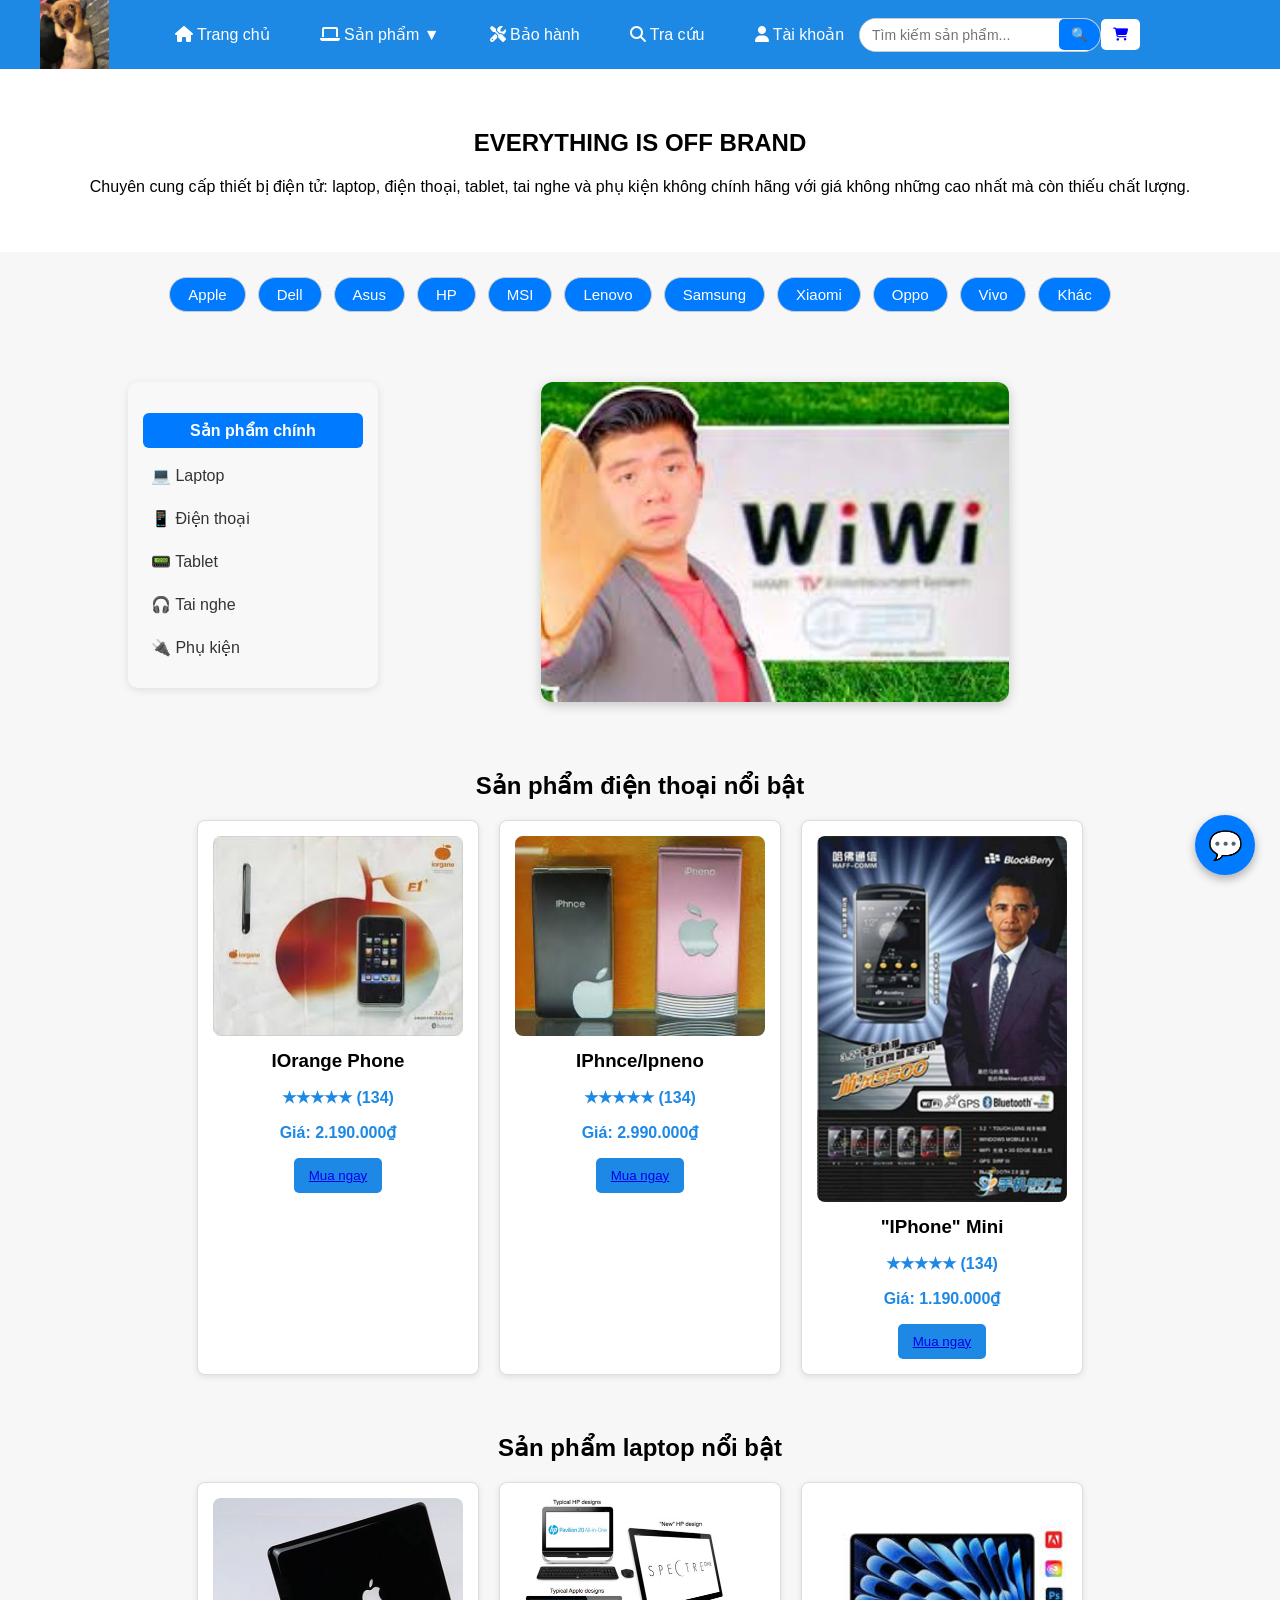
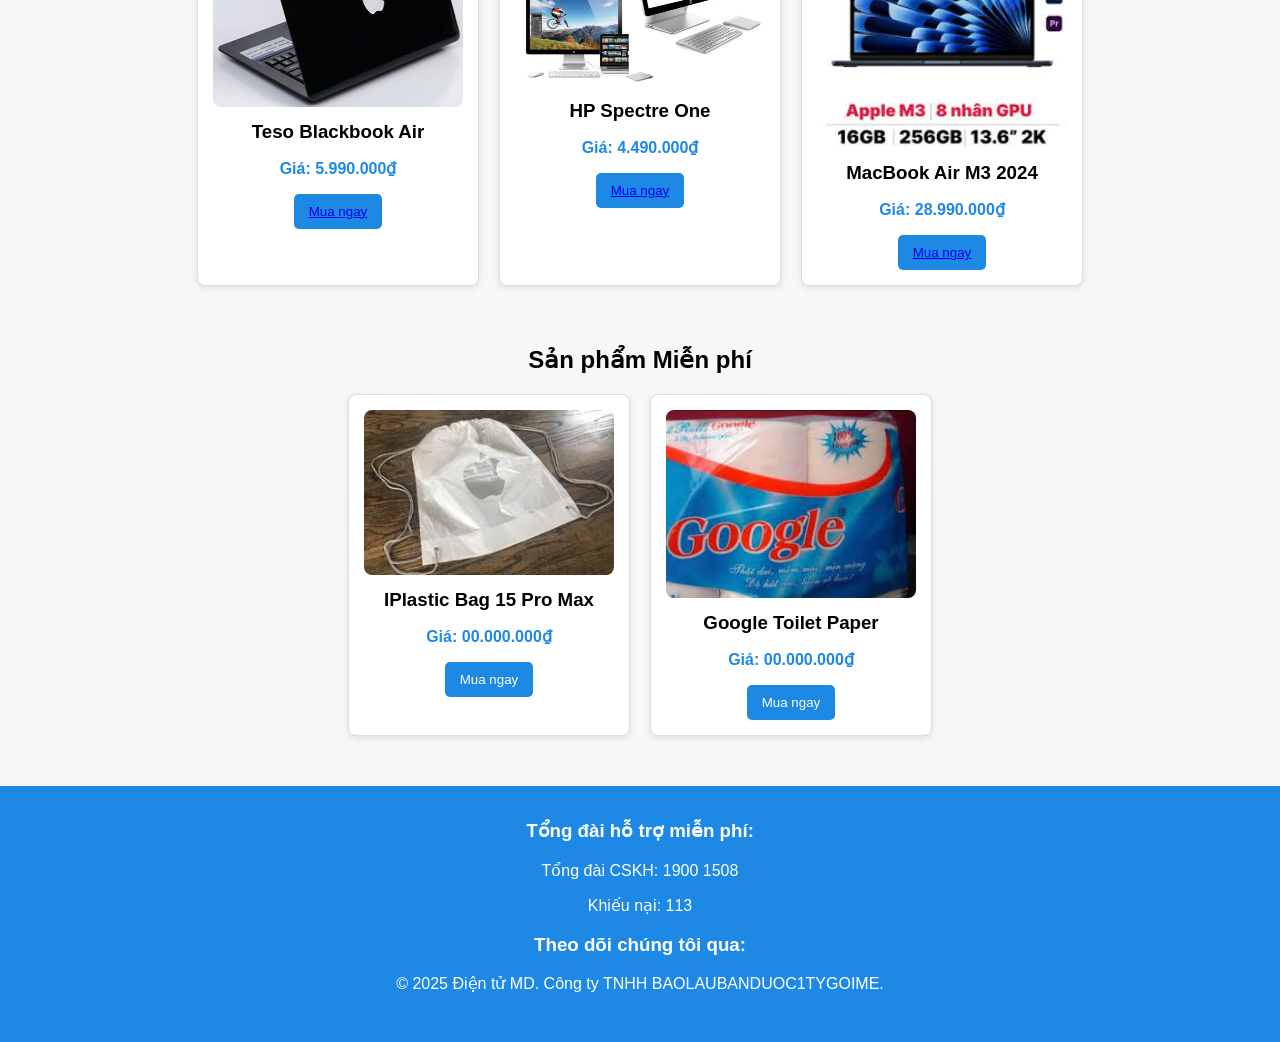
<file: index.html>
<!DOCTYPE html>
<html lang="en">
<head>
  <meta charset="UTF-8">
  <meta name="viewport" content="width=device-width, initial-scale=1.0">
  <title>Điện tử MD</title>
  <link rel="icon" href="image\z7120951345012_4675adb70ff5cd40c921a8907bab4f9e.jpg" type="image/png">
  <link rel="stylesheet" href="https://cdnjs.cloudflare.com/ajax/libs/font-awesome/6.6.0/css/all.min.css">
  <link rel="stylesheet" href="css/Index.css">
</head>
<body>
  <header>
    <img src="image\z7120951345012_4675adb70ff5cd40c921a8907bab4f9e.jpg" alt="logo" class="logo">
    <nav>
      <ul class="menu">
        <li><a href="index.html"><i class="fa-solid fa-house"></i> Trang chủ</a></li>
        <li class="dropdown">
          <a href="#"><i class="fa-solid fa-laptop"></i> Sản phẩm ▼</a>
          <ul class="submenu">
            <li class="dropdown-sub">
              <a href="Laptop.html">💻 Laptop ▸</a>
              <ul class="submenu">
                <li><a href="#">Dell</a></li>
                <li><a href="#">Asus</a></li>
                <li><a href="#">HP</a></li>
                <li><a href="#">MSI</a></li>
                <li><a href="#">Lenovo</a></li>
              </ul>
            </li>
            <li class="dropdown-sub">
              <a href="DienThoai.html">📱 Điện thoại ▸</a>
              <ul class="submenu">
                <li><a href=""><i class="fa-brands fa-apple"></i> Iphone</a></li>
                <li><a href=""><i class="fa-brands fa-android"></i> Samsung</a></li>
                <li><a href="">Xiaomi</a></li>
                <li><a href="">Oppp</a></li>
                <li><a href="">Vivo</a></li>
              </ul>
            </li>
            <li><a href="Tablet.html">📟 Tablet</a></li>
            <li><a href="TaiNghe.html">🎧 Tai nghe</a></li>
            <li><a href="PhuKien.html">🔌 Phụ kiện</a></li>
          </ul>
        </li>
        <li><a href="#"><i class="fa-solid fa-tools"></i> Bảo hành</a></li>
        <li><a href="TraCuu.html"><i class="fa-solid fa-magnifying-glass"></i> Tra cứu</a></li>
        <li><a href=""><i class="fa-solid fa-user"></i> Tài khoản</a></li>
      </ul>
    </nav>
    <div></div>
    <div class="search-bar">
      <input type="text" placeholder="Tìm kiếm sản phẩm...">
      <button>🔍</button>
    </div>
    <div class="cart">
      <button id="cartButton"><i class="fa-solid fa-cart-shopping"></i></button>
    </div>
  </header>
  
  <main>
    <section class="intro">
      <h1>EVERYTHING IS OFF BRAND</h1>
      <p>Chuyên cung cấp thiết bị điện tử: laptop, điện thoại, tablet, tai nghe và phụ kiện không chính hãng với giá không những cao nhất mà còn thiếu chất lượng.</p>
    </section>

    <main>
      <div class="brand-filter">
          <button>Apple</button>
          <button>Dell</button>
          <button>Asus</button>
          <button>HP</button>
          <button>MSI</button>
          <button>Lenovo</button>
          <button>Samsung</button>
          <button>Xiaomi</button>
          <button>Oppo</button>
          <button>Vivo</button>
          <button>Khác</button>
      </div>
      <section class="intro-section">
        <aside class="category-sidebar">
          <h3>Sản phẩm chính</h3>
          <ul>
            <li><a href="Laptop.html">💻 Laptop</a></li>
            <li><a href="DienThoai.html">📱 Điện thoại</a></li>
            <li><a href="Tablet.html">📟 Tablet</a></li>
            <li><a href="TaiNghe.html">🎧 Tai nghe</a></li>
            <li><a href="PhuKien.html">🔌 Phụ kiện</a></li>
          </ul>
        </aside>

        <div class="intro-image">
        <img src="image\tải xuống.jpg" alt="intro-image">
    </div>
      </section>
    </main>

    <section class="products">
      <h2>Sản phẩm điện thoại nổi bật</h2>
      <div class="product-list">
        <div class="product">
          <img src="image\tải xuống (1).jpg" alt="IOrange Phone">
          <h3>IOrange Phone</h3>
          <p>★★★★★ (134)</p>
          <p>Giá: 2.190.000₫</p>
          <button><a href="DienThoai.html">Mua ngay</a></button>
        </div>
        <div class="product">
          <img src="image\tải xuống (2).jpg" alt="IPhnce">
          <h3>IPhnce/Ipneno</h3>
          <p>★★★★★ (134)</p>
          <p>Giá: 2.990.000₫</p>
          <button><a href="DienThoai.html">Mua ngay</a></button>
        </div>
        <div class="product">
          <img src="image\obama-blockberry.webp" alt="IPhone Mini">
          <h3>"IPhone" Mini</h3>
          <p>★★★★★ (134)</p>
          <p>Giá: 1.190.000₫</p>
          <button><a href="DienThoai.html">Mua ngay</a></button>
        </div>
      </div>
    </section>
    <section class="products">
      <h2>Sản phẩm laptop nổi bật</h2>
      <div class="product-list">
        <div class="product">
          <img src="image\teso-blackbook-air.jpg" alt="IOrange Phone">
          <h3>Teso Blackbook Air</h3>
          <p>Giá: 5.990.000₫</p>
          <button><a href="Laptop.html">Mua ngay</a></button>
        </div>
        <div class="product">
          <img src="image\hp-spectre-one.jpg" alt="IPhnce">
          <h3>HP Spectre One</h3>
          <p>Giá: 4.490.000₫</p>
          <button><a href="Laptop.html">Mua ngay</a></button>
        </div>
        <div class="product">
          <img src="image\Mac3.jpg" alt="">
          <h3>MacBook Air M3 2024</h3>
          <p>Giá: 28.990.000₫</p>
          <button><a href="Laptop.html">Mua ngay</a></button>
        </div>
      </div>
    </section>
    <section class="products">
      <h2>Sản phẩm Miễn phí</h2>
      <div class="product-list">
        <div class="product">
          <img src="image\tải xuống (3).jpg" alt="IPlastic Bag 15 Pro Max">
          <h3>IPlastic Bag 15 Pro Max</h3>
          <p>Giá: 00.000.000₫</p>
          <button>Mua ngay</button>
        </div>
        <div class="product">
          <img src="image\tải xuống (4).jpg" alt="IPlastic Bag 15 Pro Max">
          <h3>Google Toilet Paper</h3>
          <p>Giá: 00.000.000₫</p>
          <button>Mua ngay</button>
        </div>
      </div>
    </section>
  </main>



  <footer>
    <h3>Tổng đài hỗ trợ miễn phí: </h3>
    <p>Tổng đài CSKH: 1900 1508</p>
    <p>Khiếu nại: 113</p>
    <h3>Theo dõi chúng tôi qua: </h3>
    <p>© 2025 Điện tử MD. Công ty TNHH BAOLAUBANDUOC1TYGOIME.</p><br>
  </footer>

    <div id="chat-button" onclick="toggleChat()">💬</div>

    <div id="chat-box">
    <div class="chat-header">
        <span>CSKH</span>
        <button onclick="toggleChat()">×</button>
    </div>
    <div class="chat-body">
        <p><strong>CSKH:</strong> Xin chào! Tôi có thể giúp gì cho bạn?</p>
        <input type="text">
    </div>
    </div>


</body>
</html>
</file>
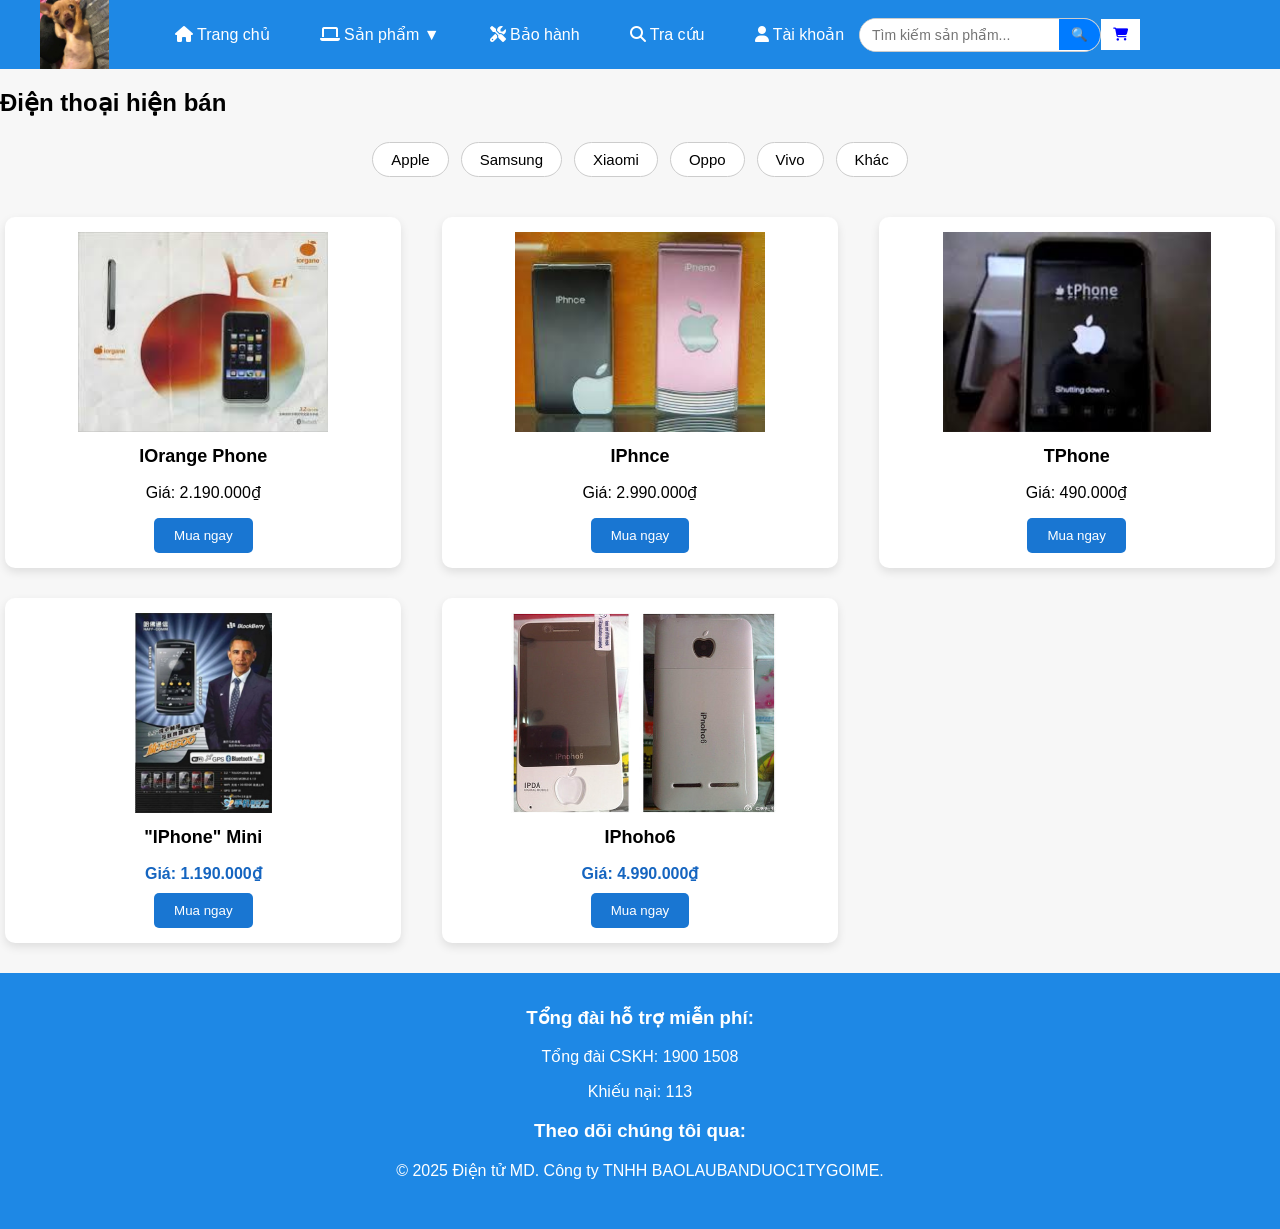
<file: DienThoai.html>
<!DOCTYPE html>
<html lang="en">
<head>
  <meta charset="UTF-8">
  <meta name="viewport" content="width=device-width, initial-scale=1.0">
  <title>Điện thoại | Điện tử MD</title>
  <link rel="icon" href="image\z7120951345012_4675adb70ff5cd40c921a8907bab4f9e.jpg" type="image/png">
  <link rel="stylesheet" href="https://cdnjs.cloudflare.com/ajax/libs/font-awesome/6.6.0/css/all.min.css">
  <link rel="stylesheet" href="css/Product.css">
</head>
</head>
<body>
  <header>
    <img src="image\z7120951345012_4675adb70ff5cd40c921a8907bab4f9e.jpg" alt="logo" class="logo">
    <nav>
      <ul class="menu">
        <li><a href="index.html"><i class="fa-solid fa-house"></i> Trang chủ</a></li>
        <li class="dropdown">
          <a href="#"><i class="fa-solid fa-laptop"></i> Sản phẩm ▼</a>
          <ul class="submenu">
            <li class="dropdown-sub">
              <a href="Laptop.html">💻 Laptop ▸</a>
              <ul class="submenu">
                <li><a href="#">Dell</a></li>
                <li><a href="#">Asus</a></li>
                <li><a href="#">HP</a></li>
                <li><a href="#">MSI</a></li>
                <li><a href="#">Lenovo</a></li>
              </ul>
            </li>
            <li class="dropdown-sub">
              <a href="DienThoai.html">📱 Điện thoại ▸</a>
              <ul class="submenu">
                <li><a href=""><i class="fa-brands fa-apple"></i> Iphone</a></li>
                <li><a href=""><i class="fa-brands fa-android"></i> Samsung</a></li>
                <li><a href="">Xiaomi</a></li>
                <li><a href="">Oppp</a></li>
                <li><a href="">Vivo</a></li>  
              </ul>
            </li>
            <li><a href="Tablet.html">📟 Tablet</a></li>
            <li><a href="TaiNghe.html">🎧 Tai nghe</a></li>
            <li><a href="PhuKien.html">🔌 Phụ kiện</a></li>
          </ul>
        </li>
        <li><a href="#"><i class="fa-solid fa-tools"></i> Bảo hành</a></li>
        <li><a href="TraCuu.html"><i class="fa-solid fa-magnifying-glass"></i> Tra cứu</a></li>
        <li><a href=""><i class="fa-solid fa-user"></i> Tài khoản</a></li>
      </ul>
    </nav>
    <div></div>
    <div class="search-bar">
      <input type="text" placeholder="Tìm kiếm sản phẩm...">
      <button>🔍</button>
    </div>
    <div class="cart">
      <button id="cartButton"><i class="fa-solid fa-cart-shopping"></i></button>
    </div>
  </header>

  <main>
    
    <section class="products">
      <h2>Điện thoại hiện bán</h2>
      <div class="brand-filter">
          <button>Apple</button>
          <button>Samsung</button>
          <button>Xiaomi</button>
          <button>Oppo</button>
          <button>Vivo</button>
          <button>Khác</button>
      </div>
      <div class="product-list">
        <div class="product">
          <img src="image\tải xuống (1).jpg" alt="IOrange Phone">
          <h3>IOrange Phone</h3>
          <p>Giá: 2.190.000₫</p>
          <button>Mua ngay</button>
        </div>

        <div class="product">
          <img src="image\tải xuống (2).jpg" alt="IPhnce">
          <h3>IPhnce</h3>
          <p>Giá: 2.990.000₫</p>
          <button>Mua ngay</button>
        </div>
        <div class="product">
          <img src="image\images.jpg" alt="TPhone">
          <h3>TPhone</h3>
          <p>Giá: 490.000₫</p>
          <button>Mua ngay</button>
        </div>

        <div class="product">
          <img src="image\obama-blockberry.webp" alt="IPhone Mini">
          <h3>"IPhone" Mini</h3>
          <p class="price">Giá: 1.190.000₫</p>
          <button>Mua ngay</button>
        </div>

        <div class="product">
          <img src="image\iphoho6.jpg" alt="IPhoho6">
          <h3>IPhoho6</h3>
          <p class="price">Giá: 4.990.000₫</p>
          <button>Mua ngay</button>
        </div>
      </div>
    </section>
  </main>

  <footer>
    <h3>Tổng đài hỗ trợ miễn phí: </h3>
    <p>Tổng đài CSKH: 1900 1508</p>
    <p>Khiếu nại: 113</p>
    <h3>Theo dõi chúng tôi qua: </h3>
    <p>© 2025 Điện tử MD. Công ty TNHH BAOLAUBANDUOC1TYGOIME.</p><br>
  </footer>
</body>
</html>
</file>
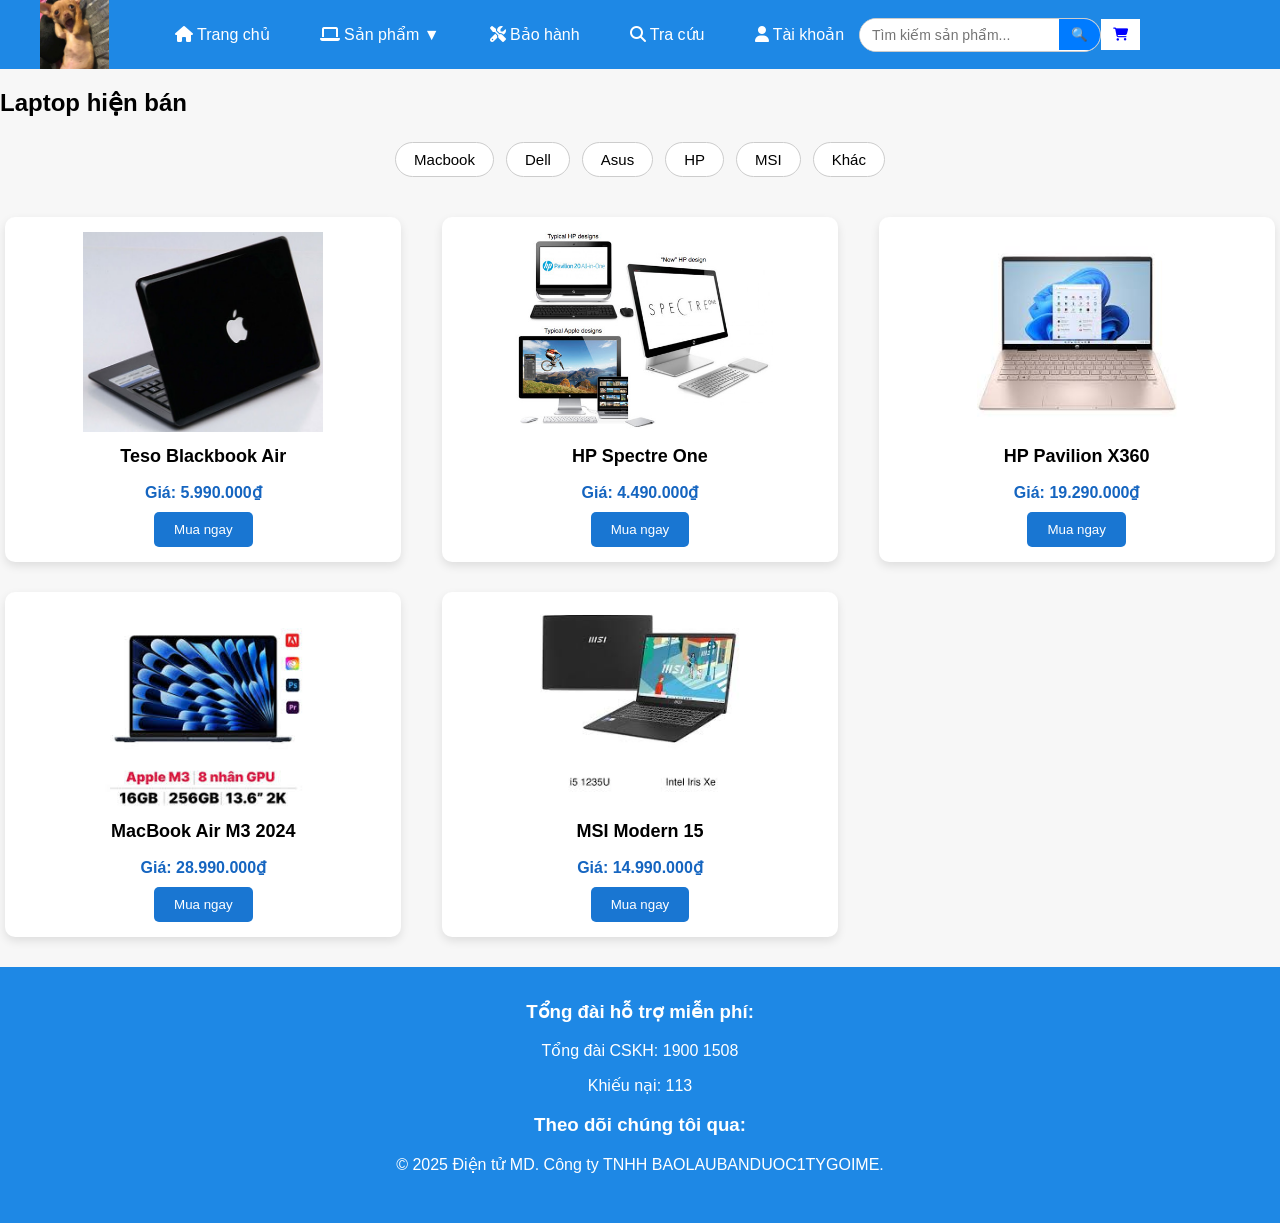
<file: Laptop.html>
<!DOCTYPE html>
<html lang="en">
<head>
  <meta charset="UTF-8">
  <meta name="viewport" content="width=device-width, initial-scale=1.0">
  <title>Laptop | Điện tử MD</title>
  <link rel="icon" href="image\z7120951345012_4675adb70ff5cd40c921a8907bab4f9e.jpg" type="image/png">
  <link rel="stylesheet" href="https://cdnjs.cloudflare.com/ajax/libs/font-awesome/6.6.0/css/all.min.css">
  <link rel="stylesheet" href="css/Product.css">
</head>
</head>
<body>
  <header>
    <img src="image\z7120951345012_4675adb70ff5cd40c921a8907bab4f9e.jpg" alt="logo" class="logo">
    <nav>
      <ul class="menu">
        <li><a href="index.html"><i class="fa-solid fa-house"></i> Trang chủ</a></li>
        <li class="dropdown">
          <a href="#"><i class="fa-solid fa-laptop"></i> Sản phẩm ▼</a>
          <ul class="submenu">
            <li class="dropdown-sub">
              <a href="Laptop.html">💻 Laptop ▸</a>
              <ul class="submenu">
                <li><a href="#">Dell</a></li>
                <li><a href="#">Asus</a></li>
                <li><a href="#">HP</a></li>
                <li><a href="#">MSI</a></li>
                <li><a href="#">Lenovo</a></li>
              </ul>
            </li>
            <li class="dropdown-sub">
              <a href="DienThoai.html">📱 Điện thoại ▸</a>
              <ul class="submenu">
                <li><a href=""><i class="fa-brands fa-apple"></i> Iphone</a></li>
                <li><a href=""><i class="fa-brands fa-android"></i> Samsung</a></li>
                <li><a href="">Xiaomi</a></li>
                <li><a href="">Oppp</a></li>
                <li><a href="">Vivo</a></li>
              </ul>
            </li>
            <li><a href="Tablet.html">📟 Tablet</a></li>
            <li><a href="TaiNghe.html">🎧 Tai nghe</a></li>
            <li><a href="PhuKien.html">🔌 Phụ kiện</a></li>
          </ul>
        </li>
        <li><a href="#"><i class="fa-solid fa-tools"></i> Bảo hành</a></li>
        <li><a href="TraCuu.html"><i class="fa-solid fa-magnifying-glass"></i> Tra cứu</a></li>
        <li><a href=""><i class="fa-solid fa-user"></i> Tài khoản</a></li>
      </ul>
    </nav>
    <div></div>
    <div class="search-bar">
      <input type="text" placeholder="Tìm kiếm sản phẩm...">
      <button>🔍</button>
    </div>
    <div class="cart">
      <button id="cartButton"><i class="fa-solid fa-cart-shopping"></i></button>
    </div>
  </header>

  <main>
    <section class="products">
      <h2>Laptop hiện bán </h2>
      <div class="brand-filter">
          <button>Macbook</button>
          <button>Dell</button>
          <button>Asus</button>
          <button>HP</button>
          <button>MSI</button>
          <button>Khác</button>
      </div>
      <div class="product-list">
        <div class="product">
          <img src="image\teso-blackbook-air.jpg" alt="Teso Blackbook Air">
          <h3>Teso Blackbook Air</h3>
          <p class="price">Giá: 5.990.000₫</p>
          <button>Mua ngay</button>
        </div>

        <div class="product">
          <img src="image\hp-spectre-one.jpg" alt="HP Spectre One">
          <h3>HP Spectre One</h3>
          <p class="price">Giá: 4.490.000₫</p>
          <button>Mua ngay</button>
        </div>

        <div class="product">
          <img src="image\HP.jpg" alt="HP Pavilion X360">
          <h3>HP Pavilion X360</h3>
          <p class="price">Giá: 19.290.000₫</p>
          <button>Mua ngay</button>
        </div>

        <div class="product">
          <img src="image\Mac3.jpg" alt="MacBook Air M3">
          <h3>MacBook Air M3 2024</h3>
          <p class="price">Giá: 28.990.000₫</p>
          <button>Mua ngay</button>
        </div>

        <div class="product">
          <img src="image\MSI.jpg" alt="MSI Modern 15">
          <h3>MSI Modern 15</h3>
          <p class="price">Giá: 14.990.000₫</p>
          <button>Mua ngay</button>
        </div>
      </div>
    </section>
  </main>

  <footer>
    <h3>Tổng đài hỗ trợ miễn phí: </h3>
    <p>Tổng đài CSKH: 1900 1508</p>
    <p>Khiếu nại: 113</p>
    <h3>Theo dõi chúng tôi qua: </h3>
    <p>© 2025 Điện tử MD. Công ty TNHH BAOLAUBANDUOC1TYGOIME.</p><br>
  </footer>
</body>
</html>
</file>
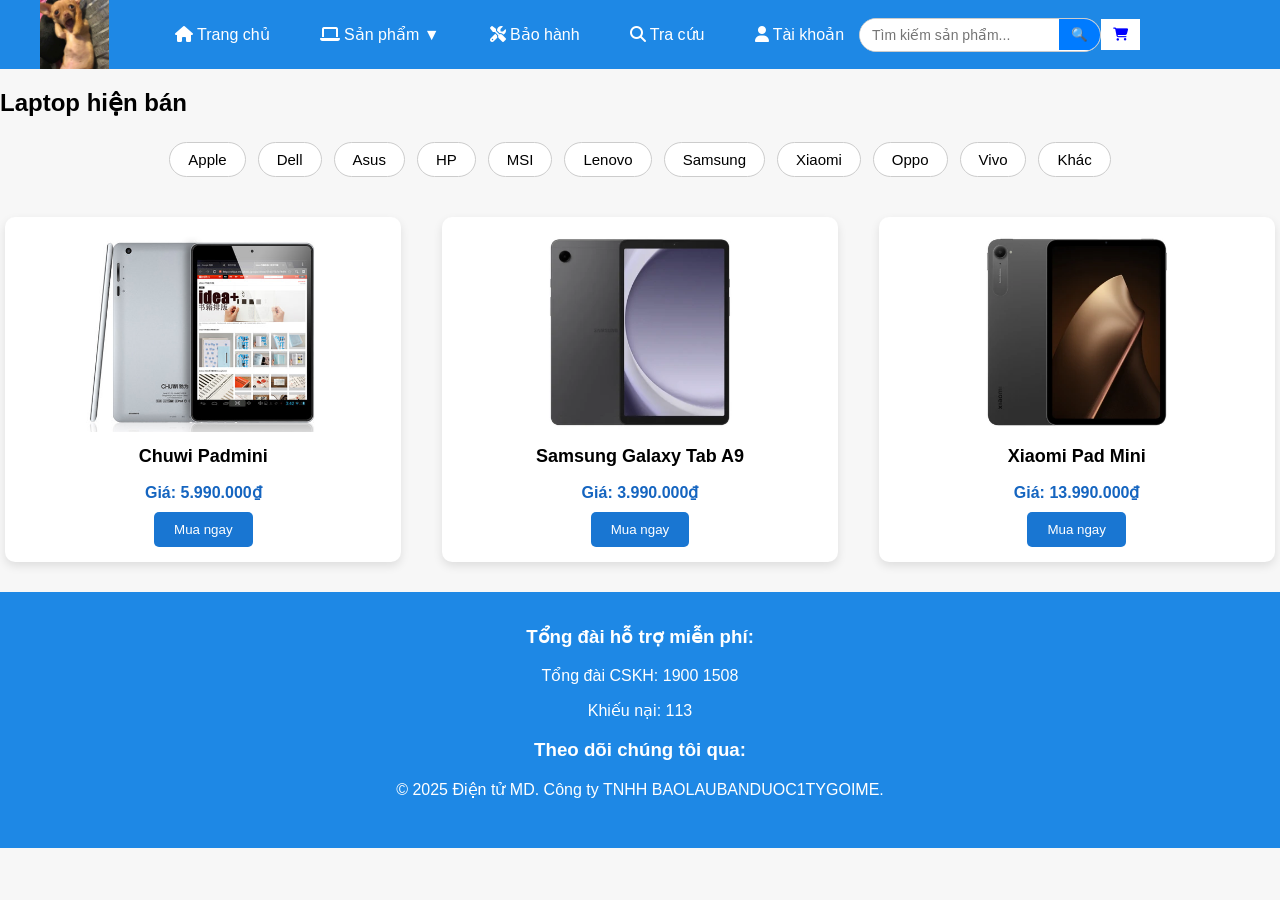
<file: Tablet.html>
<!DOCTYPE html>
<html lang="en">
<head>
    <meta charset="UTF-8">
    <meta name="viewport" content="width=device-width, initial-scale=1.0">
    <link rel="icon" href="image\z7120951345012_4675adb70ff5cd40c921a8907bab4f9e.jpg" type="image/png">
    <link rel="stylesheet" href="https://cdnjs.cloudflare.com/ajax/libs/font-awesome/6.6.0/css/all.min.css">
    <link rel="stylesheet" href="css/Product.css">
    <title>Tablet | Điện tử MD</title>
</head>
<body>
    <header>
    <img src="image\z7120951345012_4675adb70ff5cd40c921a8907bab4f9e.jpg" alt="logo" class="logo">
    <nav>
      <ul class="menu">
        <li><a href="index.html"><i class="fa-solid fa-house"></i> Trang chủ</a></li>
        <li class="dropdown">
          <a href="#"><i class="fa-solid fa-laptop"></i> Sản phẩm ▼</a>
          <ul class="submenu">
            <li class="dropdown-sub">
              <a href="Laptop.html">💻 Laptop ▸</a>
              <ul class="submenu">
                <li><a href="#">Dell</a></li>
                <li><a href="#">Asus</a></li>
                <li><a href="#">HP</a></li>
                <li><a href="#">MSI</a></li>
                <li><a href="#">Lenovo</a></li>
              </ul>
            </li>
            <li class="dropdown-sub">
              <a href="DienThoai.html">📱 Điện thoại ▸</a>
              <ul class="submenu">
                <li><a href=""><i class="fa-brands fa-apple"></i> Iphone</a></li>
                <li><a href=""><i class="fa-brands fa-android"></i> Samsung</a></li>
                <li><a href="">Xiaomi</a></li>
                <li><a href="">Oppp</a></li>
                <li><a href="">Vivo</a></li>
              </ul>
            </li>
            <li><a href="Tablet.html">📟 Tablet</a></li>
            <li><a href="TaiNghe.html">🎧 Tai nghe</a></li>
            <li><a href="PhuKien.html">🔌 Phụ kiện</a></li>
          </ul>
        </li>
        <li><a href="#"><i class="fa-solid fa-tools"></i> Bảo hành</a></li>
        <li><a href="TraCuu.html"><i class="fa-solid fa-magnifying-glass"></i> Tra cứu</a></li>
        <li><a href=""><i class="fa-solid fa-user"></i> Tài khoản</a></li>
      </ul>
    </nav>
    <div></div>
    <div class="search-bar">
      <input type="text" placeholder="Tìm kiếm sản phẩm...">
      <button>🔍</button>
    </div>
    <div class="cart">
      <button id="cartButton"><i class="fa-solid fa-cart-shopping"></i></button>
    </div>
  </header>

  <main>
    <section class="products">
      <h2>Laptop hiện bán </h2>
      <div class="brand-filter">
          <button>Apple</button>
          <button>Dell</button>
          <button>Asus</button>
          <button>HP</button>
          <button>MSI</button>
          <button>Lenovo</button>
          <button>Samsung</button>
          <button>Xiaomi</button>
          <button>Oppo</button>
          <button>Vivo</button>
          <button>Khác</button>
      </div>
      <div class="product-list">
        <div class="product">
          <img src="image\chuwi-padmini.jpg" alt="Chuwi Padmini">
          <h3>Chuwi Padmini</h3>
          <p class="price">Giá: 5.990.000₫</p>
          <button>Mua ngay</button>
        </div>
        <div class="product">
          <img src="image\samsung-galaxy-tab-a9-plus_1.webp" alt="Chuwi Padmini">
          <h3>Samsung Galaxy Tab A9</h3>
          <p class="price">Giá: 3.990.000₫</p>
          <button>Mua ngay</button>
        </div>
        <div class="product">
          <img src="image\xiaomi-pad-mini.webp" alt="Chuwi Padmini">
          <h3>Xiaomi Pad Mini</h3>
          <p class="price">Giá: 13.990.000₫</p>
          <button>Mua ngay</button>
        </div>
      </div>
    </section>
  </main>

  <footer>
    <h3>Tổng đài hỗ trợ miễn phí: </h3>
    <p>Tổng đài CSKH: 1900 1508</p>
    <p>Khiếu nại: 113</p>
    <h3>Theo dõi chúng tôi qua: </h3>
    <p>© 2025 Điện tử MD. Công ty TNHH BAOLAUBANDUOC1TYGOIME.</p><br>
  </footer>
</body>
</html>
</file>
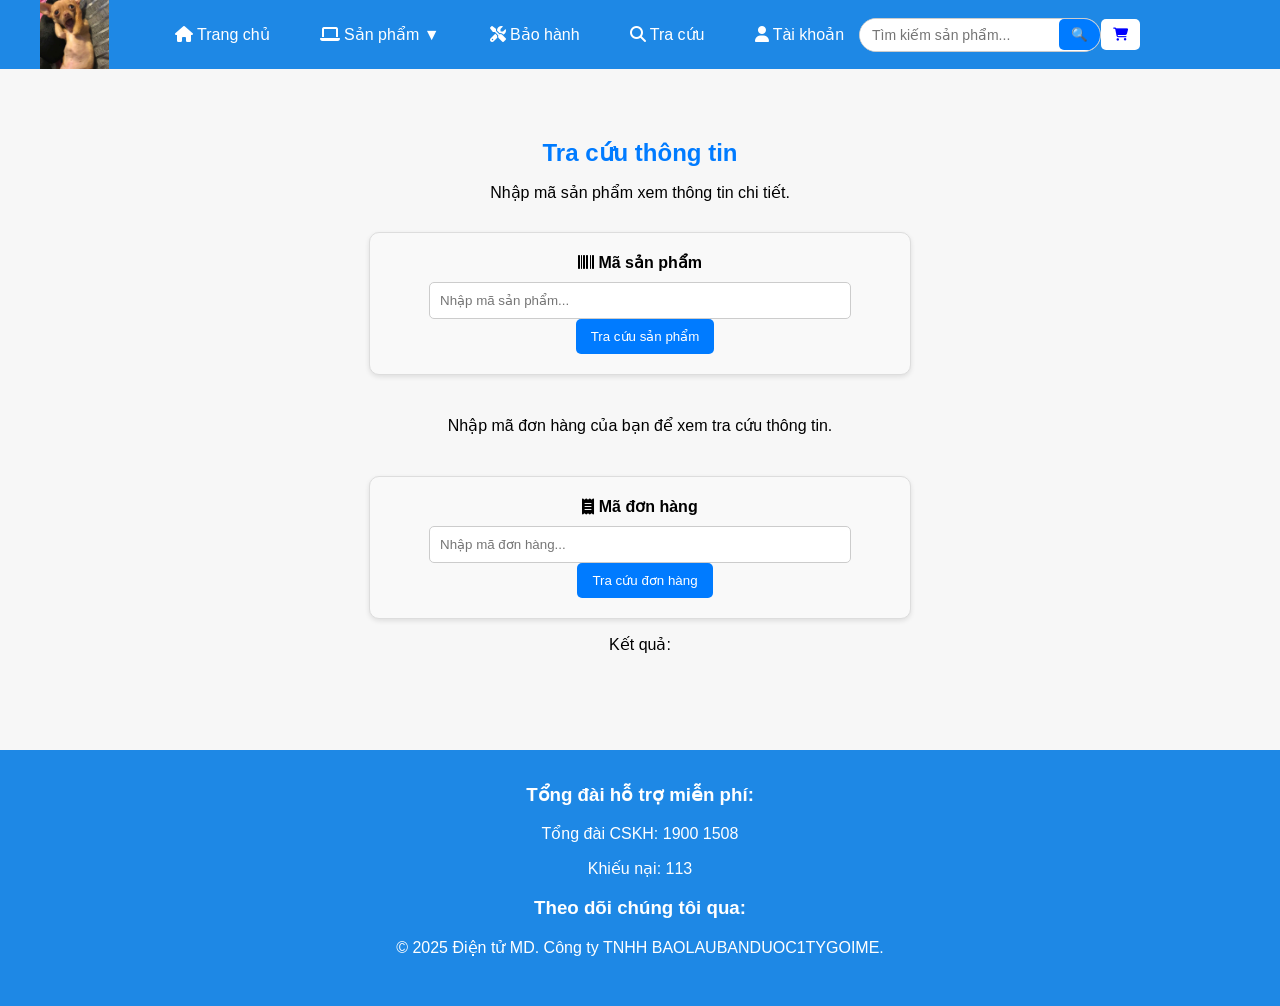
<file: TraCuu.html>
<!DOCTYPE html>
<html lang="en">
<head>
    <meta charset="UTF-8">
    <meta name="viewport" content="width=device-width, initial-scale=1.0">
    <link rel="icon" href="image\z7120951345012_4675adb70ff5cd40c921a8907bab4f9e.jpg" type="image/png">
    <link rel="stylesheet" href="https://cdnjs.cloudflare.com/ajax/libs/font-awesome/6.6.0/css/all.min.css">
    <link rel="stylesheet" href="css/Index.css">
    <title>Tra cứu | Điện tử MD</title>
</head>
<body>
    <header>
    <img src="image\z7120951345012_4675adb70ff5cd40c921a8907bab4f9e.jpg" alt="logo" class="logo">
    <nav>
      <ul class="menu">
        <li><a href="index.html"><i class="fa-solid fa-house"></i> Trang chủ</a></li>
        <li class="dropdown">
          <a href="#"><i class="fa-solid fa-laptop"></i> Sản phẩm ▼</a>
          <ul class="submenu">
            <li class="dropdown-sub">
              <a href="Laptop.html">💻 Laptop ▸</a>
              <ul class="submenu">
                <li><a href="#">Dell</a></li>
                <li><a href="#">Asus</a></li>
                <li><a href="#">HP</a></li>
                <li><a href="#">MSI</a></li>
                <li><a href="#">Lenovo</a></li>
              </ul>
            </li>
            <li class="dropdown-sub">
              <a href="DienThoai.html">📱 Điện thoại ▸</a>
              <ul class="submenu">
                <li><a href=""><i class="fa-brands fa-apple"></i> Iphone</a></li>
                <li><a href=""><i class="fa-brands fa-android"></i> Samsung</a></li>
                <li><a href="">Xiaomi</a></li>
                <li><a href="">Oppp</a></li>
                <li><a href="">Vivo</a></li>
              </ul>
            </li>
            <li><a href="Tablet.html">📟 Tablet</a></li>
            <li><a href="#">🎧 Tai nghe</a></li>
            <li><a href="#">🔌 Phụ kiện</a></li>
          </ul>
        </li>
        <li><a href="#"><i class="fa-solid fa-tools"></i> Bảo hành</a></li>
        <li><a href="TraCuu.html"><i class="fa-solid fa-magnifying-glass"></i> Tra cứu</a></li>
        <li><a href=""><i class="fa-solid fa-user"></i> Tài khoản</a></li>
      </ul>
    </nav>
    <div class="search-bar">
      <input type="text" placeholder="Tìm kiếm sản phẩm...">
      <button>🔍</button>
    </div>
    <div class="cart">
      <button id="cartButton"><i class="fa-solid fa-cart-shopping"></i></button>
    </div>
  </header>

  <main class="tracuu-container">
    <h2>Tra cứu thông tin</h2>
    <p>Nhập mã sản phẩm xem thông tin chi tiết.</p>

    <div class="search-section">
      <div class="search-box">
        <label for="productCode"><i class="fa-solid fa-barcode"></i> Mã sản phẩm</label>
        <input type="text" id="productCode" placeholder="Nhập mã sản phẩm...">
        <button onclick="traCuuSanPham()">Tra cứu sản phẩm</button>
      </div>

      <p>Nhập mã đơn hàng của bạn để xem tra cứu thông tin.</p>

      <div class="search-box">
        <label for="orderCode"><i class="fa-solid fa-receipt"></i> Mã đơn hàng</label>
        <input type="text" id="orderCode" placeholder="Nhập mã đơn hàng...">
        <button onclick="traCuuDonHang()">Tra cứu đơn hàng</button>
      </div>
    </div>

    <div id="result" class="result-box">
      <p>Kết quả:</p>
    </div>
  </main>
  <footer>
    <h3>Tổng đài hỗ trợ miễn phí: </h3>
    <p>Tổng đài CSKH: 1900 1508</p>
    <p>Khiếu nại: 113</p>
    <h3>Theo dõi chúng tôi qua: </h3>
    <p>© 2025 Điện tử MD. Công ty TNHH BAOLAUBANDUOC1TYGOIME.</p><br>
  </footer>
</body>
</html>
</file>
<file: css/Index.css>
body {
  margin: 0;
  font-family: Arial, sans-serif;
  background: #f7f7f7;
  
}

header {
  background: #1e88e5;
  color: white;
  padding: 15px;
  display: flex;
  align-items: center;
  justify-content: center;
  position: relative;
}


.logo {
  position: absolute;
  left: 40px; 
  height: 69px; 
  width: auto; 
  object-fit: contain; 
  cursor: pointer;
}

.menu {
  list-style: none;
  padding: 0;
  margin: 0;
  display: flex;
  justify-content: center;
}

.menu li {
  position: relative;
}

.menu > li {
  margin-left: 20px;
}

.menu a {
  text-decoration: none;
  color: white;
  padding: 10px 15px;
  display: block;
}

.menu a:hover {
  background: #1565c0;
  border-radius: 5px;
}

.submenu {
  position: absolute;
  display: none;
  background: white;
  list-style: none;
  padding: 0;
  margin: 0;
  min-width: 160px;
  border: 1px solid #ccc;
  z-index: 10;
}

.submenu li a {
  color: #333;
}

.dropdown:hover > .submenu {
  display: block;
}

.dropdown-sub:hover > .submenu {
  display: block;
  left: 160px;
  top: 0;
}

.intro-section {
  display: flex;
  justify-content: center;
  align-items: flex-start;
  gap: 20px;
  padding: 30px 10%;
}

.category-sidebar {
  width: 220px;
  background-color: #f8f8f8;
  border-radius: 10px;
  box-shadow: 0 2px 8px rgba(0, 0, 0, 0.1);
  padding: 15px;
}

.category-sidebar h3 {
  text-align: center;
  background-color: #007bff;
  color: white;
  padding: 8px;
  border-radius: 6px;
  font-size: 16px;
  margin-bottom: 10px;
}

.category-sidebar ul {
  list-style: none;
  padding: 0;
  margin: 0;
}

.category-sidebar li {
  margin: 8px 0;
}

.category-sidebar a {
  text-decoration: none;
  color: #333;
  font-weight: 500;
  display: block;
  padding: 8px;
  border-radius: 5px;
  transition: background-color 0.3s, padding-left 0.3s;
}

.category-sidebar a:hover {
  background-color: #e0f0ff;
  padding-left: 12px;
}

.intro-image {
  flex: 1;
  text-align: center;
  display: flex;
  justify-content: center;
  align-items: center;
}

.intro-image img {
  width: 62%;
  height: 320px;        
  object-fit: cover;     
  border-radius: 12px;
  box-shadow: 0 3px 12px rgba(0, 0, 0, 0.2);
  transition: transform 0.3s;
}

.intro {
  text-align: center;
  padding: 40px 20px;
  background: white;
}

.brand-filter {
  display: flex;
  flex-wrap: wrap;
  justify-content: center;
  gap: 12px;
  margin: 25px 0 40px;
}

.brand-filter button {
  background: #007bff;
  border: 1px solid #ccc;
  border-radius: 25px;
  padding: 8px 18px;
  font-size: 15px;
  cursor: pointer;
  transition: all 0.3s ease;
}

.brand-filter button:hover {
  background: #007bff;
  color: #fff;
  border-color: #007bff;
  transform: scale(1.05);
}

.products {
  padding: 20px;
  text-align: center;
}

.product-list {
  display: flex;
  flex-wrap: wrap;
  justify-content: center;
  gap: 20px;
}

.product {
  background: white;
  border: 1px solid #ddd;
  border-radius: 8px;
  width: 250px;
  padding: 15px;
  box-shadow: 0 2px 6px rgba(0,0,0,0.1);
}

.product img {
  width: 100%;
  border-radius: 8px;
}

.product h3 {
  margin: 10px 0 5px;
}

.product p {
  color: #1e88e5;
  font-weight: bold;
}

.product-section {
  text-align: center;
  padding: 40px 20px;
}

.product-section h2 {
  font-size: 28px;
  margin-bottom: 30px;
}

.product-grid {
  display: grid;
  grid-template-columns: repeat(auto-fit, minmax(250px, 1fr));
  gap: 25px;
  padding: 0 40px;
}

button {
  background: #1e88e5;
  color: white;
  border: none;
  padding: 10px 15px;
  border-radius: 5px;
  cursor: pointer;
}

button:hover {
  background: #1565c0;
}

footer {
  background: #1e88e5;
  color: white;
  text-align: center;
  padding: 15px 0;
  margin-top: 30px;
}

#chat-button {
  position: fixed;
  bottom: 25px;
  right: 25px;
  width: 60px;
  height: 60px;
  background-color: #007bff;
  color: white;
  border-radius: 50%;
  display: flex;
  justify-content: center;
  align-items: center;
  font-size: 28px;
  cursor: pointer;
  box-shadow: 0 4px 10px rgba(0, 0, 0, 0.3);
  transition: transform 0.3s, background-color 0.3s;
  z-index: 1000;
}
#chat-button:hover {
  transform: scale(1.1);
  background-color: #0056b3;
}

#chat-box {
  display: none;
  position: fixed;
  bottom: 95px;
  right: 25px;
  width: 300px;
  background-color: white;
  border-radius: 10px;
  box-shadow: 0 4px 12px rgba(0, 0, 0, 0.25);
  overflow: hidden;
  z-index: 1000;
  font-family: Arial, sans-serif;
}

.chat-header {
  background-color: #007bff;
  color: white;
  padding: 10px;
  display: flex;
  justify-content: space-between;
  align-items: center;
}

.chat-header button {
  background: none;
  border: none;
  color: white;
  font-size: 18px;
  cursor: pointer;
}

.chat-body {
  padding: 10px;
  font-size: 14px;
  color: #333;
}

.search-bar {
  display: flex;
  align-items: center;
  background: #fff;
  border-radius: 20px;
  overflow: hidden;
  border: 1px solid #ccc;
}

.search-bar input {
  border: none;
  outline: none;
  padding: 8px 12px;
  font-size: 14px;
}

.search-bar button {
  background: #007bff;
  color: white;
  border: none;
  padding: 8px 12px;
  cursor: pointer;
}

.search-bar button:hover {
  background: #0056b3;
}

.cart button {
  background: white;
  color: blue;
  border: none;
  padding: 8px 12px;
  cursor: pointer;
}

.cart button:hover {
  background: #0056b3;
}

.tracuu-container {
  text-align: center;
  padding: 50px 20px;
}

.tracuu-container h2 {
  color: #007bff;
  margin-bottom: 10px;
}

.buy-btn {
  display: none;
  background: #007bff;
  color: white;
  border-radius: 5px;
  text-decoration: none;
  transition: 0.3s;
}

.buy-btn:hover {
  background: #0056b3;
}

.search-section {
  display: flex;
  flex-direction: column;
  align-items: center;
  gap: 25px;
  margin-top: 30px;
}

.search-box {
  background: #f9f9f9;
  border: 1px solid #ddd;
  border-radius: 10px;
  padding: 20px;
  width: 90%;
  max-width: 500px;
  box-shadow: 0 2px 5px rgba(0,0,0,0.1);
}

.search-box label {
  font-weight: bold;
  display: block;
  margin-bottom: 10px;
}

.search-box input {
  width: 80%;
  padding: 10px;
  border: 1px solid #ccc;
  border-radius: 5px;
}

.search-box button {
  background: #007bff;
  border: none;
  color: white;
  padding: 10px 15px;
  border-radius: 5px;
  margin-left: 10px;
  cursor: pointer;
  transition: 0.3s;
}

.search-box button:hover {
  background: #0056b3;
}
</file>
<file: css/Product.css>
body {
  margin: 0;
  font-family: Arial, sans-serif;
  background: #f7f7f7;
  
}

header {
  background: #1e88e5;
  color: white;
  padding: 15px;
  display: flex;
  align-items: center;
  justify-content: center;
  position: relative;
}


.logo {
  position: absolute;
  left: 40px; 
  height: 69px; 
  width: auto; 
  object-fit: contain; 
  cursor: pointer;
}

.menu {
  list-style: none;
  padding: 0;
  margin: 0;
  display: flex;
  justify-content: center;
}

.menu li {
  position: relative;
}

.menu > li {
  margin-left: 20px;
}

.menu a {
  text-decoration: none;
  color: white;
  padding: 10px 15px;
  display: block;
}

.menu a:hover {
  background: #1565c0;
  border-radius: 5px;
}

.submenu {
  position: absolute;
  display: none;
  background: white;
  list-style: none;
  padding: 0;
  margin: 0;
  min-width: 160px;
  border: 1px solid #ccc;
  z-index: 10;
}

.submenu li a {
  color: #333;
}

.dropdown:hover > .submenu {
  display: block;
}

.dropdown-sub:hover > .submenu {
  display: block;
  left: 160px;
  top: 0;
}

.intro-section {
  display: flex;
  justify-content: center;
  align-items: flex-start;
  gap: 20px;
  padding: 30px 10%;
}

.category-sidebar {
  width: 220px;
  background-color: #f8f8f8;
  border-radius: 10px;
  box-shadow: 0 2px 8px rgba(0, 0, 0, 0.1);
  padding: 15px;
}

.category-sidebar h3 {
  text-align: center;
  background-color: #007bff;
  color: white;
  padding: 8px;
  border-radius: 6px;
  font-size: 16px;
  margin-bottom: 10px;
}

.category-sidebar ul {
  list-style: none;
  padding: 0;
  margin: 0;
}

.category-sidebar li {
  margin: 8px 0;
}

.category-sidebar a {
  text-decoration: none;
  color: #333;
  font-weight: 500;
  display: block;
  padding: 8px;
  border-radius: 5px;
  transition: background-color 0.3s, padding-left 0.3s;
}

.category-sidebar a:hover {
  background-color: #e0f0ff;
  padding-left: 12px;
}

.search-bar {
  display: flex;
  align-items: center;
  background: #fff;
  border-radius: 20px;
  overflow: hidden;
  border: 1px solid #ccc;
}

.search-bar input {
  border: none;
  outline: none;
  padding: 8px 12px;
  font-size: 14px;
}

.search-bar button {
  background: #007bff;
  color: white;
  border: none;
  padding: 8px 12px;
  cursor: pointer;
}

.search-bar button:hover {
  background: #0056b3;
}

.cart button {
  background: white;
  color: blue;
  border: none;
  padding: 8px 12px;
  cursor: pointer;
}

.cart button:hover {
  background: #0056b3;
}

.brand-filter {
  display: flex;
  flex-wrap: wrap;
  justify-content: center;
  gap: 12px;
  margin: 25px 0 40px;
}

.brand-filter button {
  background: #fff;
  border: 1px solid #ccc;
  border-radius: 25px;
  padding: 8px 18px;
  font-size: 15px;
  cursor: pointer;
  transition: all 0.3s ease;
}

.brand-filter button:hover {
  background: #007bff;
  color: #fff;
  border-color: #007bff;
  transform: scale(1.05);
}


.product-list {
  display: grid;
  grid-template-columns: repeat(3, 1fr); 
  gap: 30px;
  justify-items: center;
  margin-top: 30px;
}

.product {
  background: #fff;
  border-radius: 10px;
  box-shadow: 0 4px 10px rgba(0, 0, 0, 0.1);
  text-align: center;
  padding: 15px;
  width: 90%;
  transition: transform 0.3s ease;
}

.product:hover {
  transform: translateY(-5px);
}

.product img {
  width: 100%;
  height: 200px;
  object-fit: contain;
  border-radius: 10px;
}

.product h3 {
  margin: 10px 0;
  font-size: 18px;
}

.product .price {
  color: #1565c0;
  font-weight: bold;
  margin-bottom: 10px;
}

.product button {
  background: #1976d2;
  color: white;
  border: none;
  padding: 10px 20px;
  border-radius: 5px;
  cursor: pointer;
}

.product button:hover {
  background: #0d47a1;
}

footer {
  background: #1e88e5;
  color: white;
  text-align: center;
  padding: 15px 0;
  margin-top: 30px;
}
</file>
